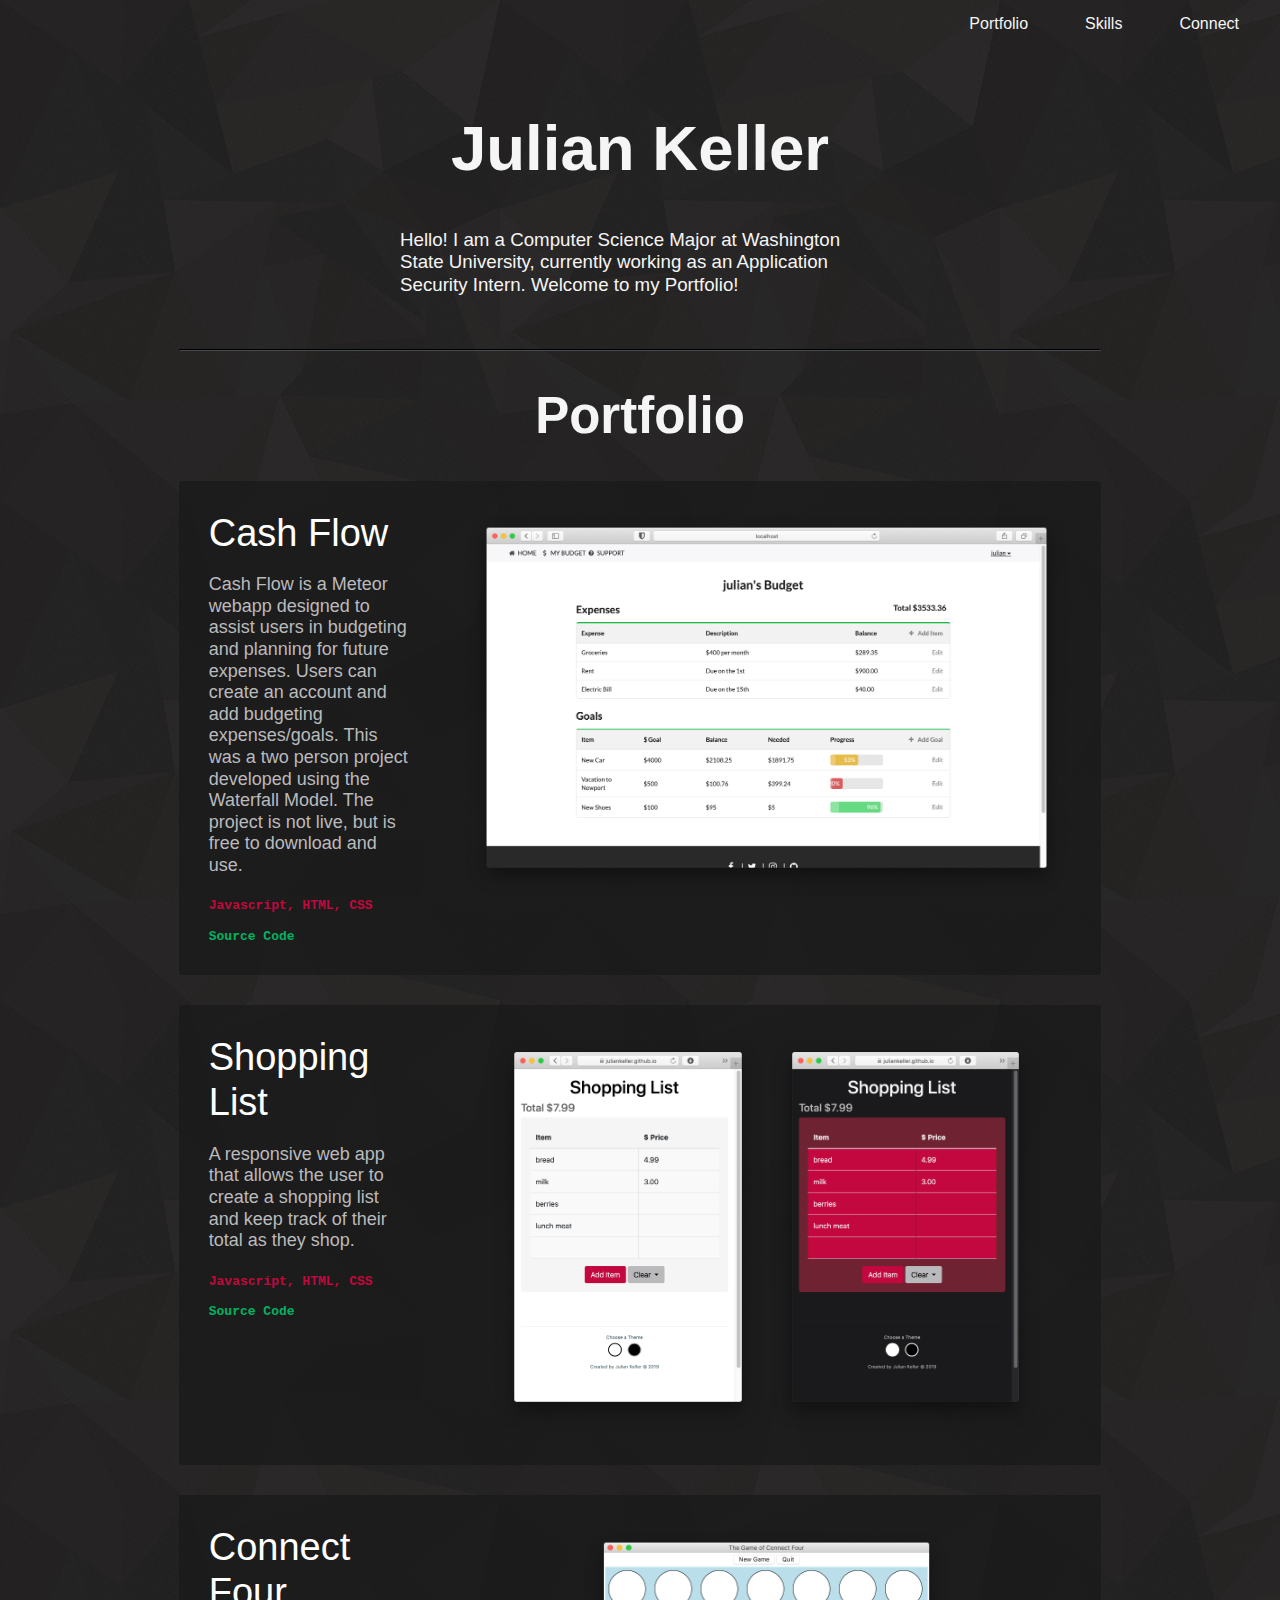
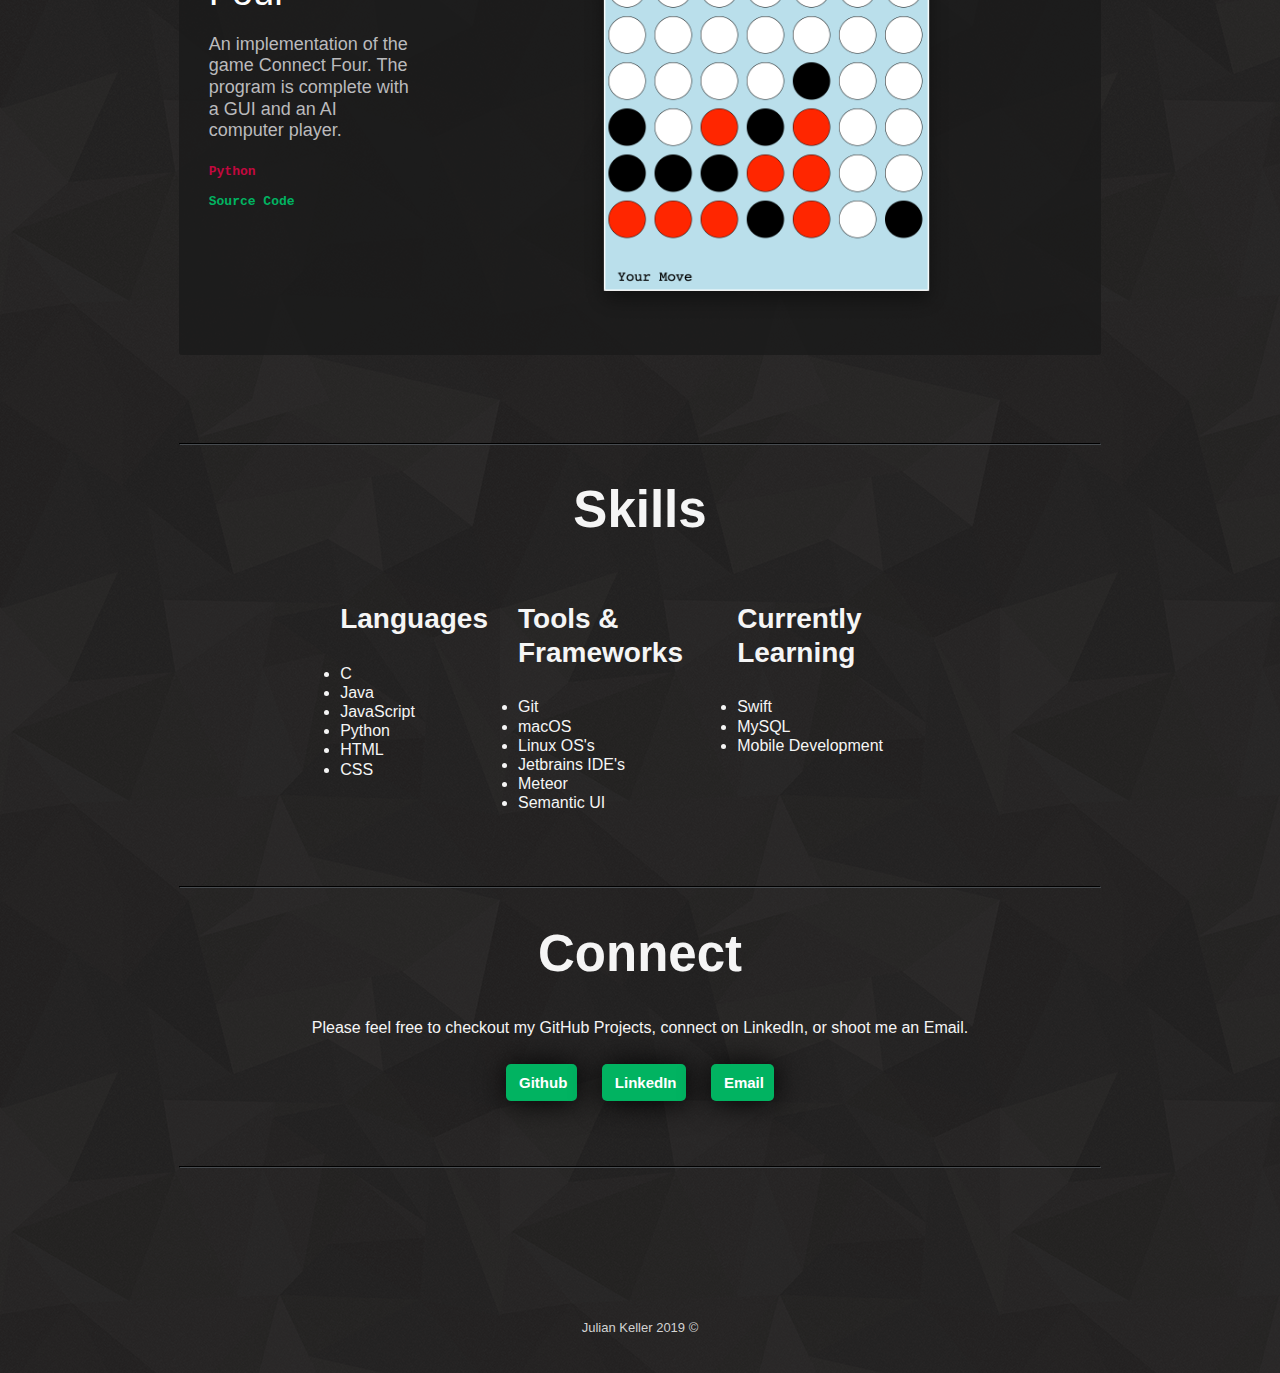
<file: index.html>
<!DOCTYPE html>
<html lang="en">
<meta name="viewport" content="width=device-width, initial-scale=1.0">
<head>
  <meta charset="UTF-8">
  <title>Julian's Portfolio</title>

  <link rel="stylesheet" href="index.css">
  <!-- Icons -->
  <link rel="stylesheet" href="https://use.fontawesome.com/releases/v5.6.3/css/all.css"
        integrity="sha384-UHRtZLI+pbxtHCWp1t77Bi1L4ZtiqrqD80Kn4Z8NTSRyMA2Fd33n5dQ8lWUE00s/" crossorigin="anonymous">
  <!-- Fonts -->
  <!--<link href="https://fonts.googleapis.com/css?family=Righteous|Major+Mono+Display" rel="stylesheet">-->
  <!--<link href="https://fonts.googleapis.com/css?family=ZCOOL+QingKe+HuangYou" rel="stylesheet">-->
</head>


<body background="images/wallpaper/shattered-dark.png">

<div class="container">
  <!--Main Menu-->
  <div class="menu">
    <ul class="hide-mobile">
      <li><a class="active" href="#connect">Connect</a></li>
<!--      <li><a class="active" href="docs/JulianKeller_Resume.pdf">Resume</a></li>-->
      <li><a class="active" href="#skills">Skills</a></li>
      <li><a class="active" href="#portfolio">Portfolio</a></li>
    </ul>

    <!--<ul class="hide-large">-->
      <!--<li><a class="active" href="#connect">Connect</a></li>-->
      <!--&lt;!&ndash;<li><a class="active" href="#skills">Skills</a></li>&ndash;&gt;-->
      <!--&lt;!&ndash;<li><a class="active" href="#portfolio">Portfolio</a></li>&ndash;&gt;-->
      <!--&lt;!&ndash;<li><a class="active" href="#home">Home</a></li>&ndash;&gt;-->
    <!--</ul>-->
  </div>


  <!--<div class="colorBlock">-->
  <div id='head' class="blockInfo">
    <!--<a name="home"></a>-->
    <h1 class="name">Julian Keller</h1>
    <p>Hello! I am a Computer Science Major at Washington State University, currently working as an Application Security Intern. Welcome to my Portfolio!</p>
  </div>


  <div class="colorBlock">
    <a name='portfolio'></a>
    <div id='portfolio' class="blockInfo">
      <hr>
      <h1 class="block-title">Portfolio</h1>

      <!--Cash Flow-->
      <div class="card">
        <div class="col1">
          <a class="card-title" target="_blank" href="https://github.com/JulianKeller/CashFlow">Cash Flow</a>
          <p>
            Cash Flow is a Meteor webapp designed to assist users in budgeting and planning for future
            expenses. Users can create an account and add budgeting expenses/goals. This was a two person project
            developed using the Waterfall Model. The project is not live, but is free to download and use.
          </p>
          <code>Javascript, HTML, CSS</code>
          <code><a class='source' target="_blank" href="https://github.com/JulianKeller/CashFlow">Source
            Code</a></code>
        </div>
        <div class="col2">
          <a target="_blank" href="images/CashFlow/user-budget.png"><img class="card-image"
                                                                         src="images/CashFlow/user-budget.png"></a>
        </div>
      </div>

      <!--Shopping List-->
      <div class="card">
        <div class="col1">
          <a target="_blank" href="https://juliankeller.github.io/shoppingList/" class="card-title">Shopping List</a>
          <p>
            A responsive web app that allows the user to create a shopping list and keep track of their total as they
            shop.
          </p>
          <code>Javascript, HTML, CSS</code>
          <code><a class='source' target="_blank" href="https://github.com/JulianKeller/shoppingList">Source
            Code</a></code>
        </div>
        <div class="col2">
          <div class="center">
            <a target="_blank" href="https://juliankeller.github.io/shoppingList/" ><img class="card-image left"
                                                                         src="images/shoppinglist/shoppinglist-light.png"></a>
            <a target="_blank" href="https://juliankeller.github.io/shoppingList/" ><img class="card-image left"
                                                                        src="images/shoppinglist/shoppinglist-dark.png"></a>
          </div>
        </div>
      </div>

      <!--Connect Four-->
      <div class="card">
        <div class="col1">
          <a target="_blank" href="https://github.com/JulianKeller/ConnectFourGUI" class="card-title">Connect Four</a>
          <p>
            An implementation of the game Connect Four. The program is complete with a GUI and an AI computer player.
          </p>
          <code>Python</code>
          <code><a class='source' target="_blank" href="https://github.com/JulianKeller/ConnectFourGUI">Source
            Code</a></code>
        </div>
        <div class="col2">
          <div class="center">
            <a target="_blank" href="images/connectFour/connectfour.png" ><img class="card-image left" src="images/connectFour/connectfour.png"></a>

          </div>
        </div>
      </div>

    </div>
  </div>

  <div class="colorBlock">
    <a name='skills'></a>
    <div class="blockInfo">
      <hr>
      <h1 class="block-title">Skills</h1>
      <!--<p>Through my coursework I have used a variety of different languages and tools.</p>-->

      <!--<h3>Languages</h3>-->
      <!--<code>Python, Java, Javascript, C, HTML, CSS</code>-->

      <!--<h3>Software and Tools</h3>-->
      <!--<code>Git, macOS, Linux</code>-->


      <div class="skills">
        <div>
          <h3>Languages</h3>
          <ul>
            <!--<li><code>Python, Java, Javascript, C, HTML, CSS</code></li>-->
            <li>C</li>
            <li>Java</li>
            <li>JavaScript</li>
            <li>Python</li>
            <li>HTML</li>
            <li>CSS</li>
          </ul>
        </div>

        <div>
          <h3>Tools & Frameworks</h3>
          <ul>
            <!--<li><code>Git, macOS, Linux</code></li>-->
            <li>Git</li>
            <li>macOS</li>
            <li>Linux OS's</li>
            <li>Jetbrains IDE's</li>
            <li>Meteor</li>
            <li>Semantic UI</li>
          </ul>
        </div>

        <!--<div>-->
          <!--<h3>Soft Skills</h3>-->
          <!--<ul>-->
            <!--&lt;!&ndash;<li><code>Python, Java, Javascript, C, HTML, CSS</code></li>&ndash;&gt;-->
            <!--<li>Team Work</li>-->
            <!--<li>Time Management</li>-->
            <!--<li>Creativity</li>-->
            <!--<li>Critical Thinking</li>-->
            <!--<li>Problem Solving</li>-->
            <!--<li>Organization</li>-->
          <!--</ul>-->
        <!--</div>-->

        <div>
          <h3>Currently Learning</h3>
          <ul>
            <!--<li><code>Python, Java, Javascript, C, HTML, CSS</code></li>-->
            <li>Swift</li>
            <li>MySQL</li>
            <li>Mobile Development</li>
          </ul>
        </div>

      </div>

    </div>
  </div>

  <div class="colorBlock">
    <a name='connect'></a>
    <div id="connect" class="blockInfo">
      <hr>
      <h1 class="block-title">Connect</h1>
      <p>Please feel free to checkout my GitHub Projects, connect on LinkedIn, or shoot me an Email.</p>
      <div class="button-list">
        <ul class="icons">
          <li><a target="_blank" href="https://github.com/JulianKeller"><i class="fab fa-github fa-1x"></i> Github</a>
          </li>
          <li><a target="_blank" href="https://www.linkedin.com/in/juliankeller-"><i class="fab fa-linkedin fa-1x"></i>
            LinkedIn</a></li>
          <li><a target="_top" href="mailto:julian.keller@wsu.edu"><i class="fas fa-envelope fa-1x"></i> Email</a></li>
<!--          <li><a target="_top" href="docs/JulianKeller_Resume.pdf"><i class="fas fa-file-alt fa-1x"></i> Resume</a></li>-->
        </ul>
      </div>
    </div>
  </div>



  <div class="colorBlock">
    <div id='footer' class="blockInfo">
      <hr>
      <div class="icon-table">
        <ul class="icons">
          <li><a target="_blank" href="https://github.com/JulianKeller"><i class="fab fa-github fa-2x"></i></a></li>
          <li><a target="_blank" href="https://www.linkedin.com/in/juliankeller-"><i
              class="fab fa-linkedin fa-2x"></i></a></li>
          <li><a target="_top" href="mailto:julian.keller@wsu.edu"><i class="fas fa-envelope fa-2x"></i></a></li>
        </ul>
      </div>
      <p id="copyright">Julian Keller 2019 &copy;</p>
    </div>

  </div>
</body>
</html>
</file>
<file: index.css>
html body {
  width: 100%;
  margin: 0;
  font-family: 'Helvetica', serif;
  /*background-color: #1a1a1d;*/
  background-color: black;
  line-height: 1.2;
}


/* Main Menu */
.menu {
  display: block;
  /*position: absolute;*/
  width: auto;
}


.menu ul {
  margin: 0;
  padding: 0;
  overflow: hidden;
  /*background-color: #474B4F;*/
  /*color: black;*/
  /*text-decoration: none;*/
}

.menu li {
  display: inline;
  float: right;
  color: black;
  padding-right: 25px;
  /*background-color: #01b361;*/
  /*text-decoration: none;*/
}

.menu li a {
  display: block;
  color: whitesmoke;
  text-align: center;
  padding: 14px 16px;
  text-decoration: none;
}

.menu li a:hover {
  /*background-color: rgba(51, 0, 255, 0.4);*/
  /*background-color: #01b361;*/
  color: #01b361;

}


.colorBlock {
  /*background-color: whitesmoke;*/
  display: block;
  padding: 25px;
}

.blockInfo {
  color: whitesmoke;
  width: 75%;
  margin: auto;
  /*text-align: center;*/
}

.name {
  font-size: calc(2vw + 2vh + 20px);
}


.block-title {
  font-size: calc(4vh + 15px);
  text-align: center;
}

.blockInfo p {
  text-align: center;
}

#head {
  text-align: center;
  padding: 20px;
  /*background-color: rgba(255, 26, 26, 0.1);*/
}

#head p {
  text-align: left;
  /*width: 70%;*/
  /*font-size: calc(.8vw + .8vh + 10px);*/
  margin: 0 auto;
}



.center {
  display: flex;
  justify-content: center;
}


.card {
  display: flex;
  position: relative;
  /*background-color: white;*/
  background-color: rgba(26, 26, 26, 0.8);
  /*background-color: rgba(38, 37, 36, 0.7);*/
  color: rgb(38, 37, 36);
  border-radius: 3px;
  /*box-shadow: 0px 0px 8px grey;*/
  margin-top: 20px;
  margin-bottom: 30px;
  padding: 30px;
  /*color: white;*/
}

.card code{
  font-weight: bold;
  color: #C3083F;
}

.card-info li {
  display: inline;
  /*float: left;*/
}

.card-image {
  display: block;
  border-radius: 10px;
  max-height: 400px;
  max-width: 100%;
  width: auto;
  height: auto;
  margin-left: auto;
  margin-right: auto;
  /*float: right;*/
  /*box-shadow: 0px 0px 10px grey;*/
}

.card-title {
  font-family: 'Righteous', 'Helvetica', cursive;
  color: white;
  font-size: calc(20px + 2vh);
  text-decoration: none;
}

.card-title:hover {
  color: #01bd59
}

.card p {
  color: #bababc;
  font-size: 18px;
  text-align: left;
}

.source {
  display: block;
  /*text-align: center;*/
  margin-top: 15px;
  color: #01b361;
  text-decoration: none;
}

.col1 a:hover {
  color: #02d46b;
}

/*.card:after {*/
  /*content: "";*/
  /*display: table;*/
  /*clear: both;*/
/*}*/

.col1 .col2 {
  float: left;
  border: 1px solid white;
}

.col1 {
  width: 25%;
  /*background-color: white;*/
  margin-right: 50px;
}

.col2 {
  width: 75%;
  /*background-color: green;*/
}


.colors li{
  color: white;
  width: 140px;
  height: 40px;
  padding: 10px;
}

hr {
  border-color: #474B4F;
}


/* footer table */
.icon-table {
  display: table;
  /*text-align: center;*/
  margin: 50px auto 50px;
}

.icons {
  padding: 0;
}

.icons ul {
  list-style: none;
}

.icons li {
  /*padding: 0px 10px 10px 10px;*/
  padding: 10px;
  margin: auto;
  text-decoration: none;
  display: inline;
}

.icons li a {
  /*display: inline;*/
  color: white;
  /*text-decoration: none;*/
}

.icons li a:hover {
  /*background-color: rgba(51, 0, 255, 0.4);*/
  color: #01bd59;
}

#copyright {
  /*padding-top: 15px;*/
  font-size: small;
  color: lightgrey;
  text-align: center;
}


.skills {
  width: 65%;
  display: flex;
  margin: 0 auto;
  text-align: center;
  /*background-color: darkslategray;*/
  /*margin-left: auto;*/
  /*margin-right: auto;*/
}

.skills h3 {
  text-align: left;
  font-size: calc(10px + 2vh);
  padding-right: 30px;
}

.skills ul {
  padding: 0;
}

.skills li {
  /*list-style: none;*/
  text-align: left;
}

.skills div {
  margin: 0 auto;
  /*float: left;*/
}


.button-list ul{
  text-align: center;
  padding-top: 20px;
}

.button-list a {
  text-decoration: none;
  background-color: #01b361;
  color: whitesmoke;
  box-shadow: 1px 1px 30px black;
  font-weight: bold;
  border: none;
  padding: 10px;
  font-size: 15px;
  border-radius: 5px;
}

.button-list a:hover {
  color: black;
  background-color: whitesmoke;
  box-shadow: 1px 1px 30px #01b361;
}

.button-list i {
  padding-right: 3px;
}


#background {
  background-color: #222629;
}
#white {
  background-color: whitesmoke;
}
#grey {
  background-color: #6b6e70;
}
#darkgrey {
  background-color: #474B4F;
}
#accent {
  background-color: #01b361;
}



/* for smaller screens */
@media screen and (max-width: 800px) {
  #head p {
    text-align: left;
    width: 100%;
    /*font-size: calc(.8vw + .8vh + 10px);*/
    font-size: calc(.5vw + .5vh + 13px);
    margin: 0 auto;
  }

  #portfolio {
    width: 100%;
  }

  .card {
    margin: auto auto 15px;
    display: block;
  }

  .source {
    margin-top: 20px;
    margin-bottom: 20px;
  }

  .source:hover {
    /*color: #01d67a;*/
  }

  .col1 .col2 {
    /*display: block;*/
    /*float: left;*/
    /*border: 1px solid white;*/
  }

  .col1 {
    width: 100%;
    margin-right: 50px;
  }

  .col1 p {
    text-align: left;
  }

  .col2 {
    margin-top: 10px;
    width: 100%;
    /*background-color: green;*/
  }

  .skills {
    display: block;
  }

  .skills p {
    text-align: left;
  }

  .button-list li {
    display: block;
    margin: 20px;
  }

  .hide-mobile {
    display: none;
  }

}

/* for larger screens */
@media screen and (min-width: 801px) {
  #head p {
    text-align: left;
    width: 50%;
    font-size: calc(.4vw + .4vh + 10px);
    margin: 0 auto;
  }

  /*.hide-large {*/
    /*display: none;*/
  /*}*/
}
</file>
